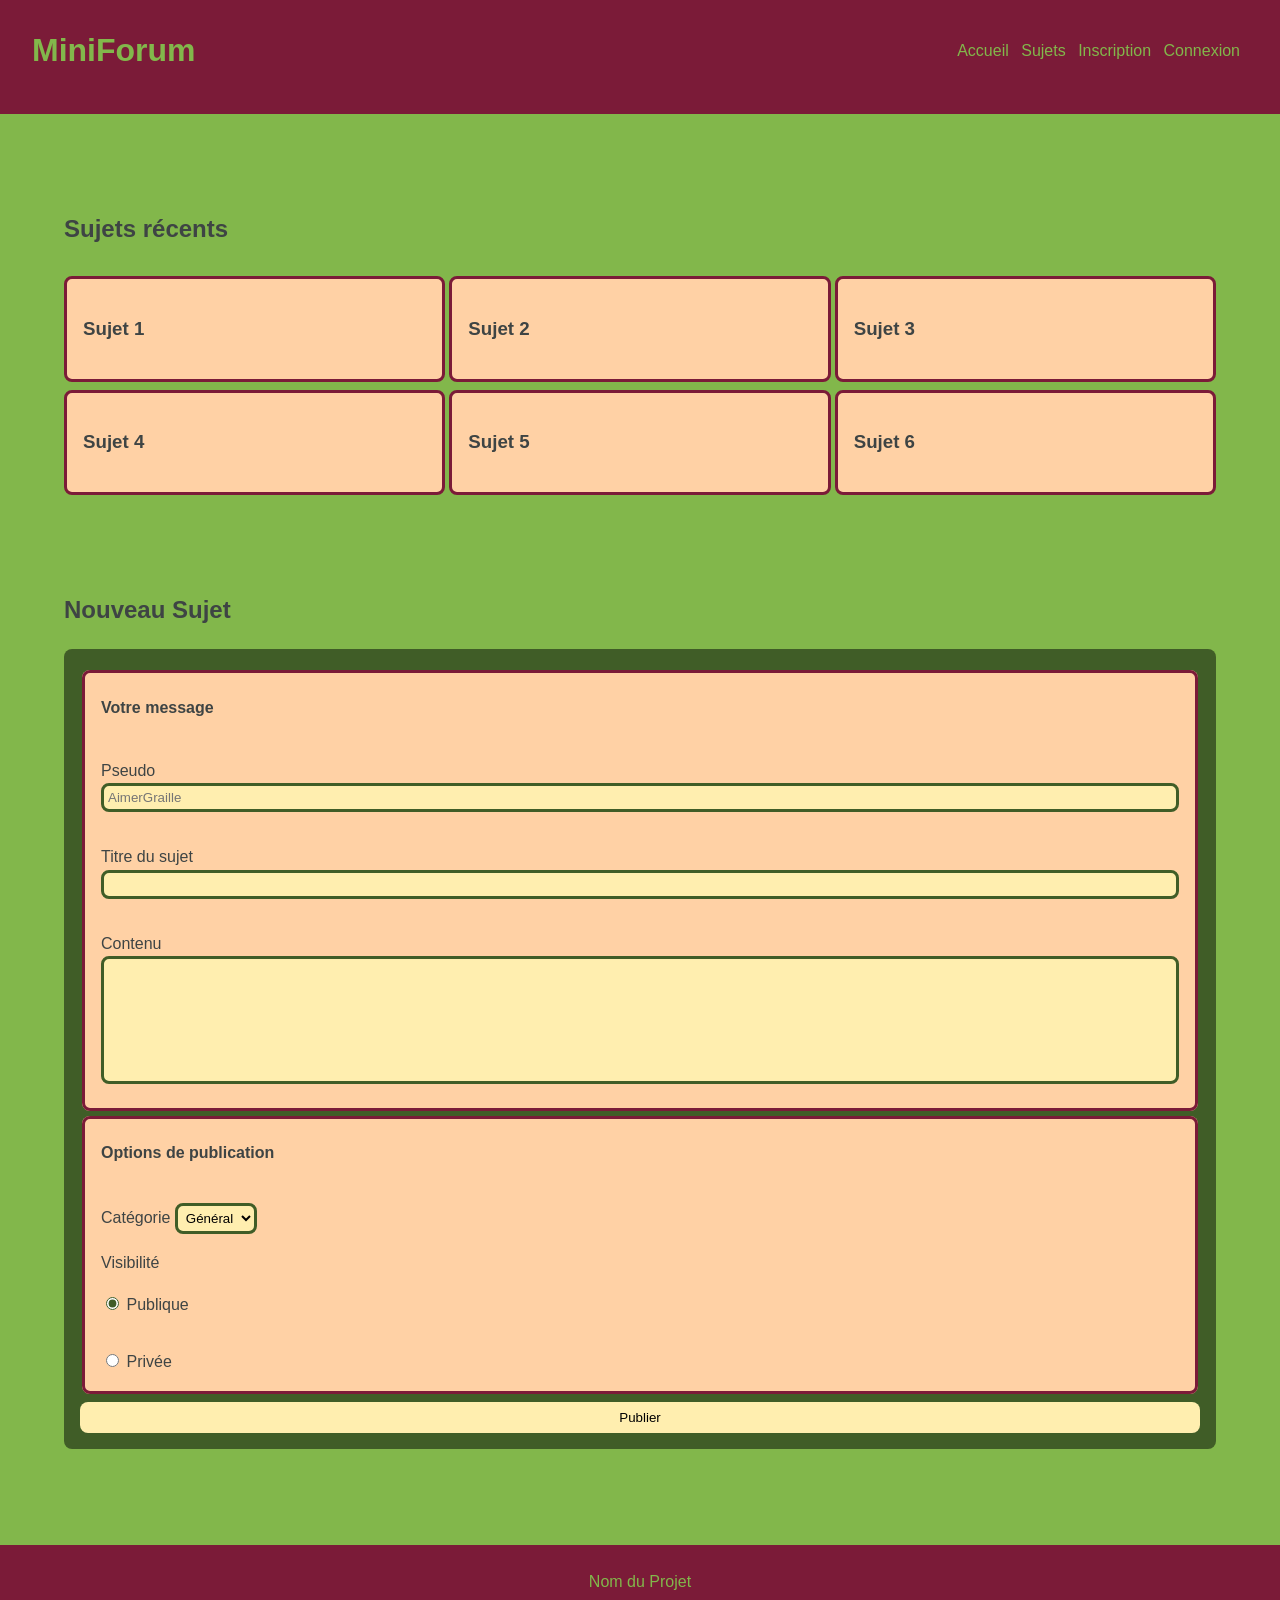
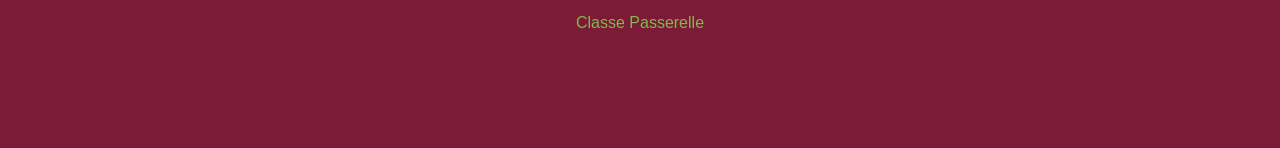
<file: index.html>
<!DOCTYPE html>
<html lang ="fr">
    <head>
        <meta charset="UTF-8">
        <meta name="viewport" content="width=device-width, initial-scale=1.0">
        <title>MiniForum - Accueil</title>
        <link rel="stylesheet" href="style.css">
        <script src="app.js" defer > </script>
    </head>
    <body class="image-fond">
        <header class="entete">
            <h1>MiniForum</h1>
            <nav>
                <a href="index.html">Accueil</a>
                <a href="#sujets">Sujets</a>
                <a href="inscription.html">Inscription</a>
                <a href="connexion.html">Connexion</a>
            </nav>
        </header>

        <main>

            <section id="sujets" class="liste-sujets">

                <h2>Sujets récents</h2>

                <!-- <article id="article1" class="carte-sujet">
                    <h3><a href="sujet1.html">Sujet 1</a></h3>
                    <strong>auteurs</strong> articles 
                </article>

                <article id="article2" class="carte-sujet">
                    <h3><a href="sujet2.html">Sujet 2</a></h3>
                    <strong>auteurs</strong> articles
                </article>

                <article id="article3" class="carte-sujet">
                    <h3><a href="sujet3.html">Sujet 3</a></h3>
                    <strong>auteurs</strong> articles
                </article> -->

            </section>

            <section>
                <h2>Nouveau Sujet</h2>
                <form id="form-nouveau-sujet" action="/topics" method="post" novalidate>
                    <fieldset class="carte-message">
                        <h4>Votre message</h4>
                        <p>
                            <label for="pseudo">Pseudo</label>
                            <input type="text" id="pseudo" name="pseudo" pattern="[A-Za-z0-9]{3,15}" placeholder="AimerGraille" title ="3 à 15 caractères : lettres et chiffres uniquement " required>
                            <span class ="message-erreur" id ="erreur-pseudo" > </span>
                        </p>

                        <p>
                            <label for="titre">Titre du sujet</label>
                            <input type="text" id="titre" name="titre" maxlength="80" required>
                            <span class ="message-erreur" id ="erreur-titre" > </span>
                        </p>

                        <p>
                            <label for="message">Contenu</label>
                            <textarea id="message" name="message" rows="6" maxlength="500" required></textarea>
                            <span class ="message-erreur" id ="erreur-message" > </span>
                        </p>
                    </fieldset>

                    <fieldset class="option-publication">
                        <h4>Options de publication</h4>
                        <p>
                            <label for="categorie">Catégorie</label>
                            <select id="categorie" name="categorie">
                                <option value="general">Général</option>
                                <option value="aide">Aide</option>
                                <option value="projet">Projets</option>
                            </select>
                        </p>

                        <label for="visibilite">Visibilité</label>
                        <p>
                            <input class="radio" type="radio" id="public" name="visibilite" value="public" checked>
                            <label for="public">Publique</label>
            
                        </p>

                       <p>
                            <input class="radio" type="radio" id="prive" name="visibilite" value="prive">
                            <label for="prive">Privée</label>

                        </p>
                    
                    </fieldset>

                    <button type="submit" class="bouton">Publier</button>
                </form>
            </section>
        </main>

        <footer class="pied">
            <p>Nom du Projet</p>
            <p>Classe Passerelle</p>
        </footer>
    </body>
</html>
</file>
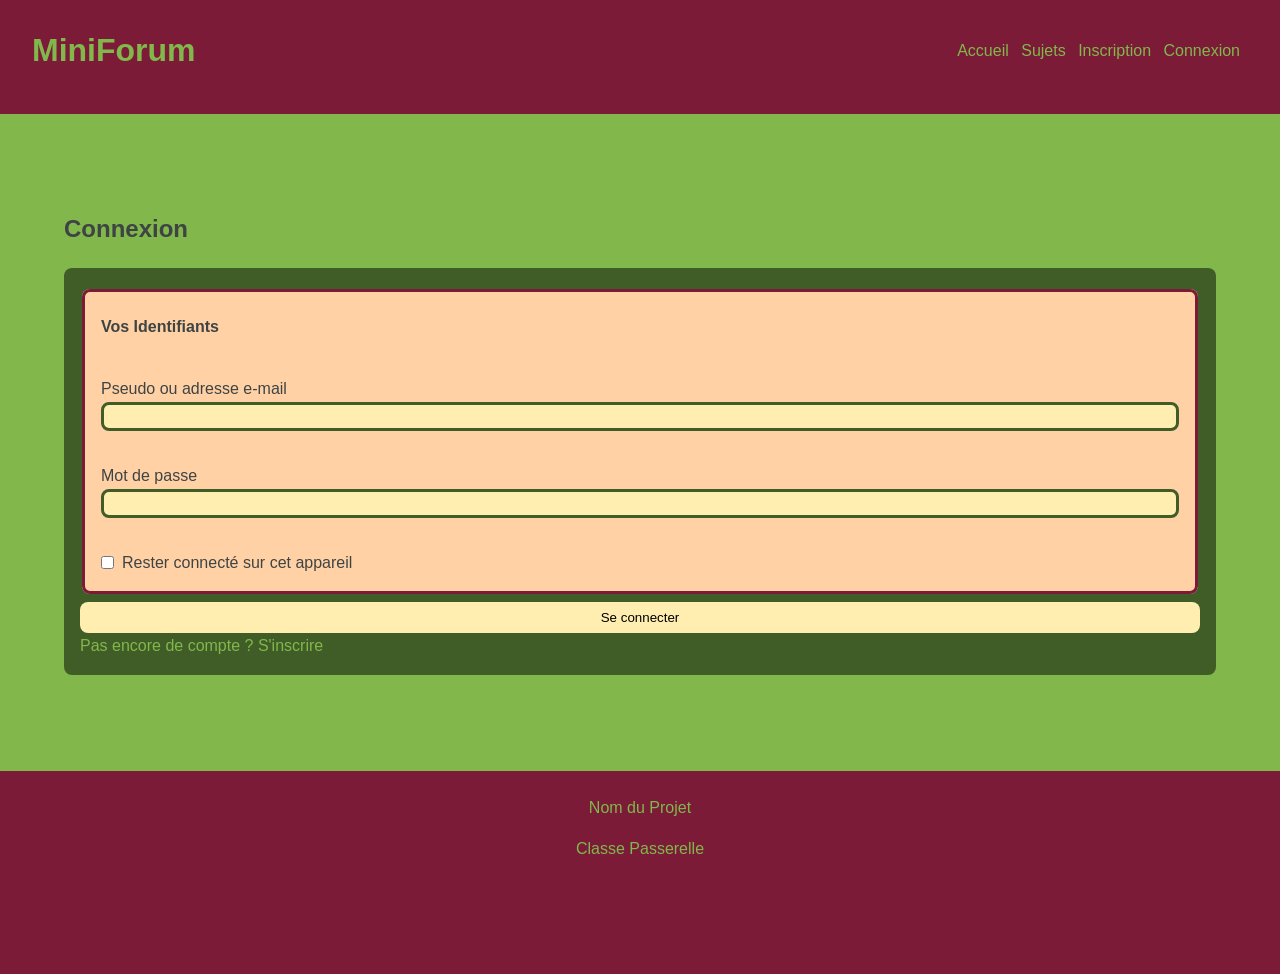
<file: connexion.html>
<!DOCTYPE html>
<html lang ="fr">
    <head>
        <meta charset="UTF-8">
        <meta name="viewport" content="width=device-width, initial-scale=1.0">
        <title>MiniForum - Bienvenue sur le MiniForum</title>
        <link rel="stylesheet" href="style.css">
        <script src="app.js" defer > </script>

    </head>
    <body>
        <header class="entete">
            <h1>MiniForum</h1>
           <nav>
                <a href="index.html">Accueil</a>
                <a href="index.html#sujets">Sujets</a>
                <a href="inscription.html">Inscription</a>
                <a href="connexion.html">Connexion</a>
            </nav>
        </header>

        <main>
            <h2>Connexion</h2>
         <form action="/connexion" method="post">
            
            <fieldset class="carte-message">

                <h4>Vos Identifiants</h4>

                <p>
                    <label>Pseudo ou adresse e-mail</label>
                    <input type="text" id="identifiant" name="identifiant" required>
                </p>

                <p>
                    <label for="password">Mot de passe</label>
                    <input type="text" id="password" name="password" required>
                </p>

                <p>
                    <input class="option" type="checkbox" id="connecte" name="connecte">
                    <label>Rester connecté sur cet appareil</label>
                </p>

            </fieldset>

            <button type="submit" class="bouton">Se connecter</button>
            <a href="inscription.html" class="link">Pas encore de compte ? S'inscrire</a>
         </form>
        </main>

        <footer class="pied">
            <p>Nom du Projet</p>
            <p>Classe Passerelle</p>
        </footer>
    </body>
</html>
</file>
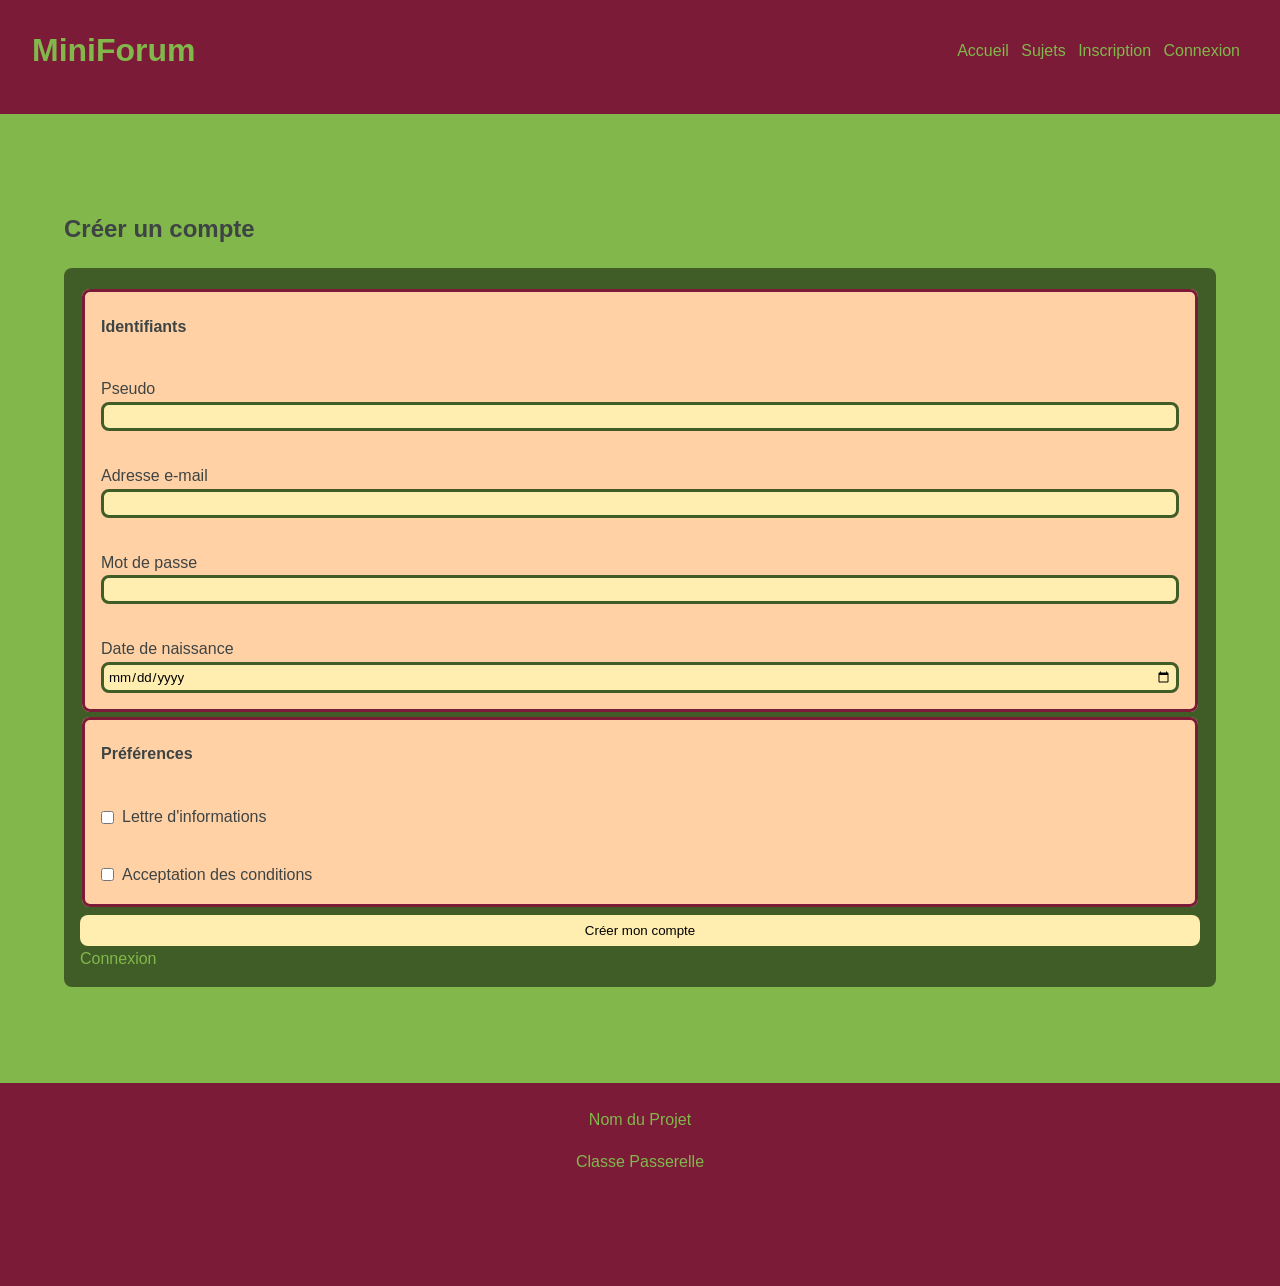
<file: inscription.html>
<!DOCTYPE html>
<html lang ="fr">
    <head>
        <meta charset="UTF-8">
        <meta name="viewport" content="width=device-width, initial-scale=1.0">
        <title>MiniForum - Bienvenue sur le MiniForum</title>
        <link rel="stylesheet" href="style.css">
        <script src="app.js" defer > </script>
    </head>
    <body>
        <header class="entete">
            <h1>MiniForum</h1>
            <nav>
                <a href="index.html">Accueil</a>
                <a href="index.html#sujets">Sujets</a>
                <a href="inscription.html">Inscription</a>
                <a href="connexion.html">Connexion</a>
            </nav>
        </header>

        <main>
           <h2>Créer un compte</h2>
           <form action="/inscription" method="post">
            <fieldset class="carte-message">
                <h4>Identifiants</h4>
                <p>
                    <label for="pseudo">Pseudo</label>
                    <input type="text" id="pseudo" name="pseudo" pattern="[A-Za-z0-9]{3,15}" title="3 à 15 lettres ou chiffres" required>
                </p>

                <p>
                    <label for="email">Adresse e-mail</label>
                    <input type="email" id="email" name="email" required>
                </p>
                
                <p>
                    <label for="motdepasse">Mot de passe</label>
                    <input type="password" id="motdepasse" name="motdepasse" minlength="8" required>
                </p>

                <p>
                    <label for="naissance">Date de naissance</label>
                    <input type="date" id="naissance" name="naissance">
                </p>
                
            </fieldset>
            <fieldset class="carte-message">
                <h4>Préférences</h4>
                <p>
                    <input class="option" type="checkbox" id="newsletter" name="newsletter" value="newsletter" >
                    <label for="newsletter">Lettre d'informations</label>
                </p>

                <p>
                    <input class="option" type="checkbox" id="cgu" name="cgu" required>
                    <label for="cgu">Acceptation des conditions</label>
                </p>

            </fieldset>
            <button type="submit" class="bouton">Créer mon compte</button>
            <a href="./connexion.html" class="link">Connexion</a>
           </form> 
        </main>

        <footer class="pied">
            <p>Nom du Projet</p>
            <p>Classe Passerelle</p>
        </footer>
    </body>
</html>
</file>
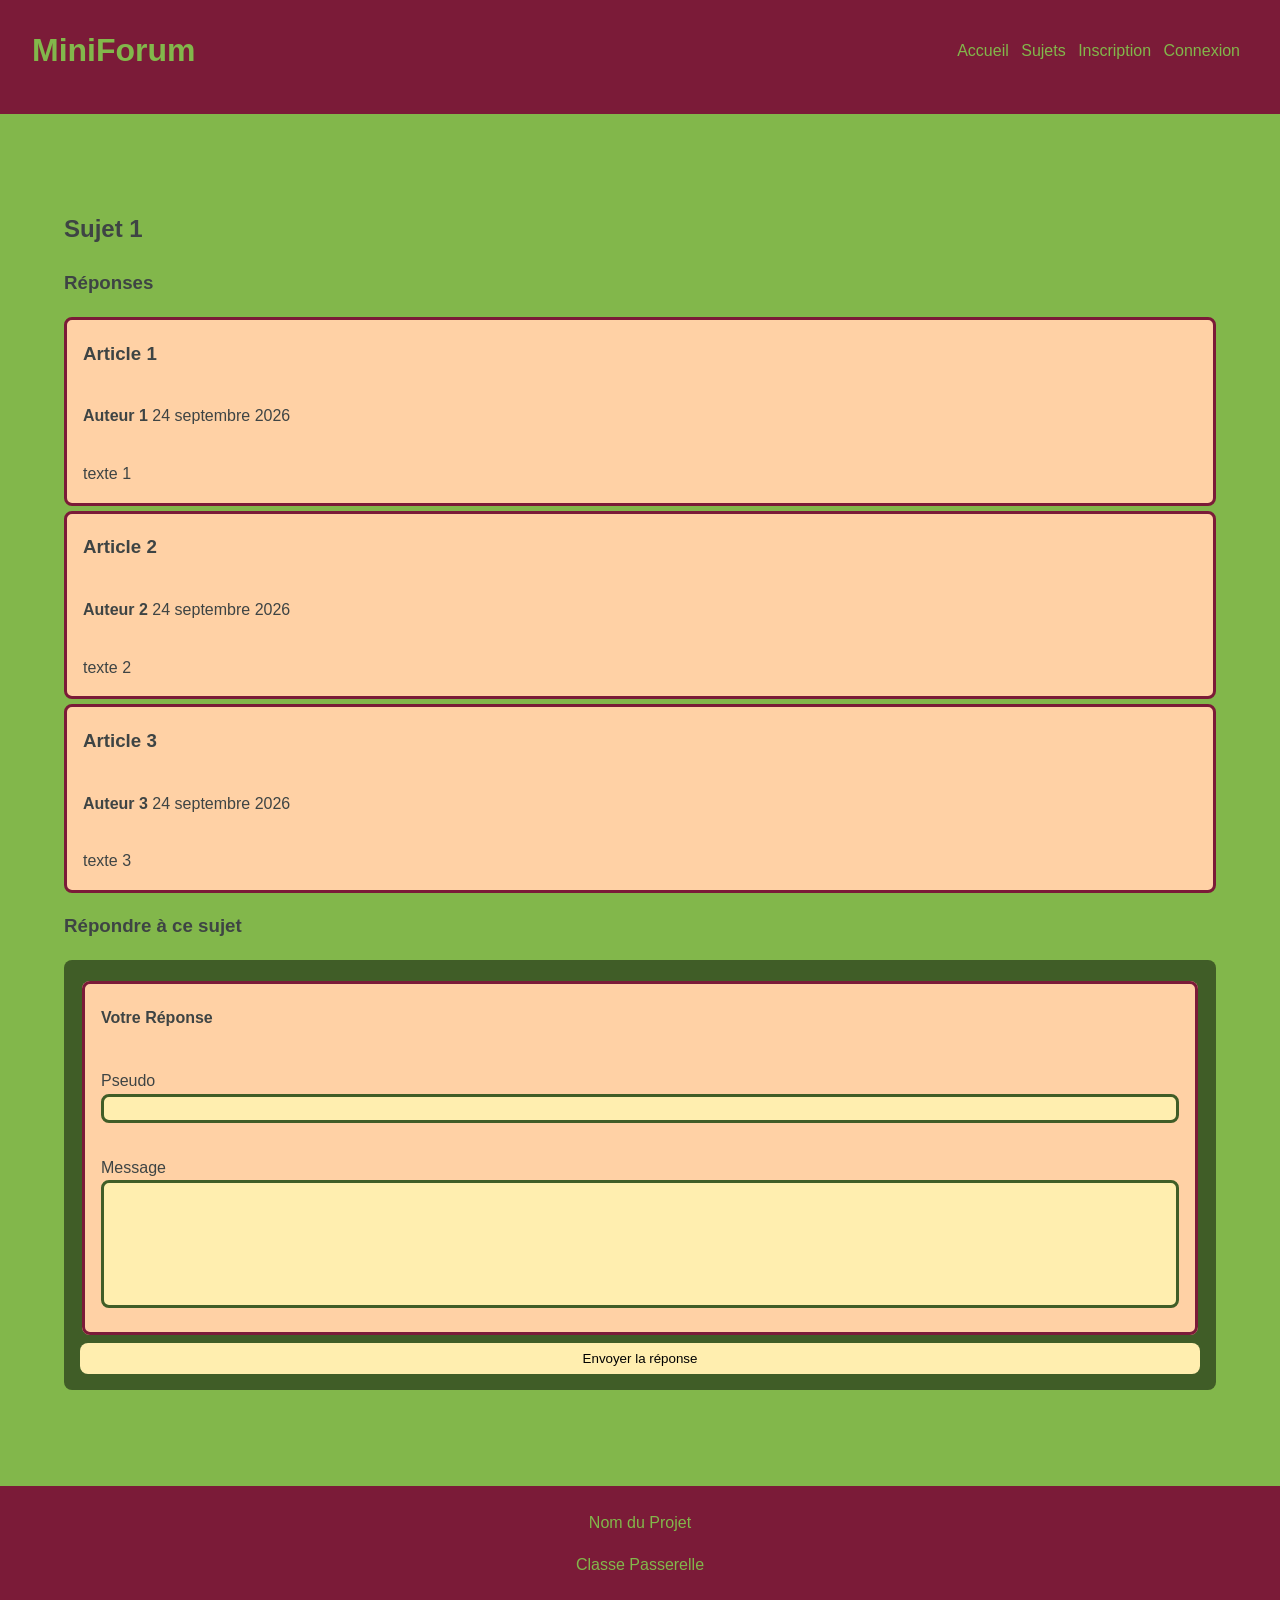
<file: sujet.html>
<!DOCTYPE html>
<html lang ="fr">
    <head>
        <meta charset="UTF-8">
        <meta name =" viewport " content =" width = device -width , initial - scale =1.0 ">
        <title>MiniForum - Bienvenue sur le MiniForum</title>
        <link rel="stylesheet" href="style.css">

    </head>
    <body>
        <header class="entete">
            <h1>MiniForum</h1>
            <nav>
                <a href="index.html">Accueil</a>
                <a href="#sujets">Sujets</a>
                <a href="inscription.html">Inscription</a>
                <a href="connexion.html">Connexion</a>
            </nav>
        </header>

        <main>
             <h2>Sujet 1</h2>

            <section id="Reponses1">
                <h3>Réponses</h3>
                <article class="carte-message">
                    <h3>Article 1</h3>
                    <p><strong>Auteur 1</strong> <time datetime="2026-09-24">24 septembre 2026</time></p>
                    <p>texte 1</p>
                </article>

                <article class="carte-message">
                    <h3>Article 2</h3>
                    <p><strong>Auteur 2</strong> <time datetime="2026-09-24">24 septembre 2026</time></p>
                    <p>texte 2</p>
                </article>

                <article class="carte-message">
                    <h3>Article 3</h3>
                    <p><strong>Auteur 3</strong> <time datetime="2026-09-24">24 septembre 2026</time></p>
                    <p>texte 3</p>
                </article>

            </section>

            <h3> Répondre à ce sujet</h3>
            <form>
                <fieldset class="carte-message">
                   <h4 class="reponses">Votre Réponse</h4>
                    <p>
                        <label for="pseudo">Pseudo</label>
                        <input type="text" id="pseudo" name="pseudo" required>
                    </p>
                    <p>
                        <label for="message">Message</label>
                        <textarea id="message" name="message" rows="6" required></textarea>
                    </p>
                </fieldset>
                <button type="submit" class="bouton" >Envoyer la réponse</button>
            </form>
        </main>

        <footer class="pied">
            <p>Nom du Projet</p>
            <p>Classe Passerelle</p>
        </footer>
    </body>
</html>
</file>
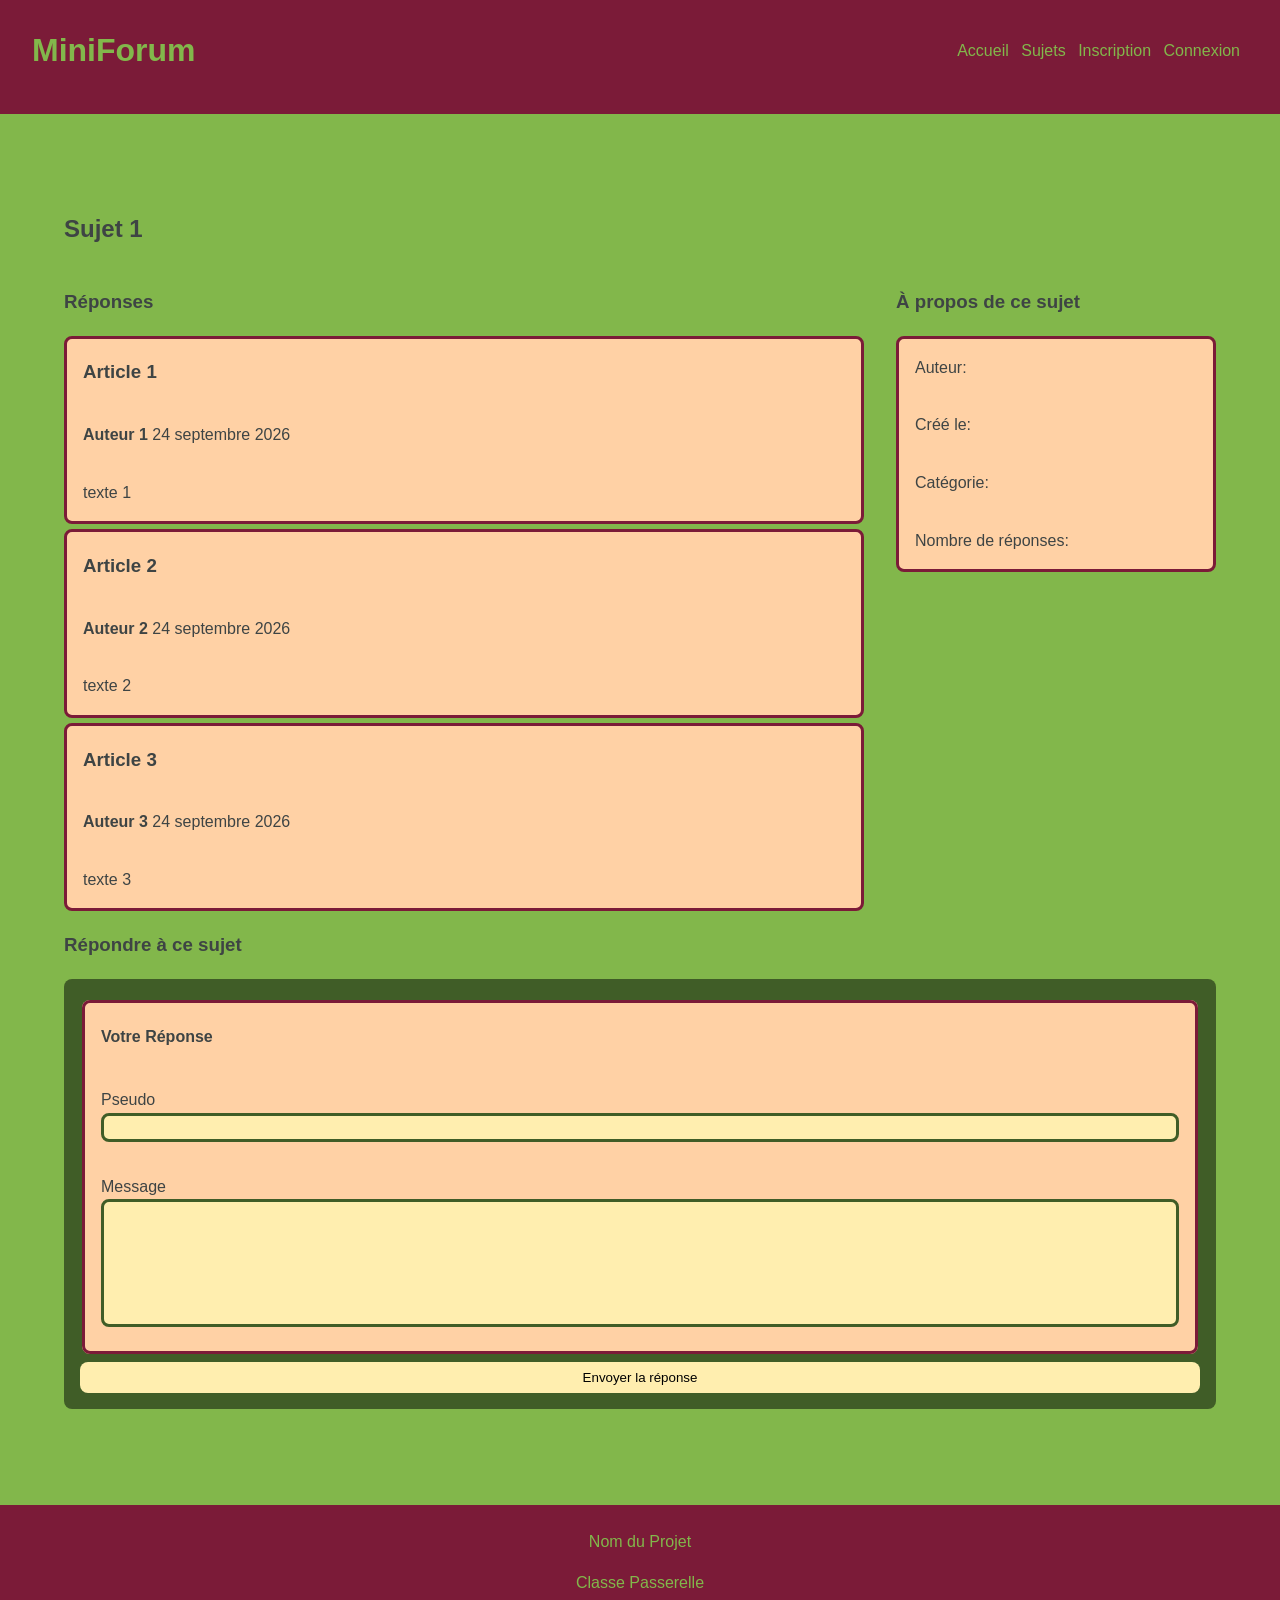
<file: sujet1.html>
<!DOCTYPE html>
<html lang ="fr">
    <head>
        <meta charset="UTF-8">
        <meta name="viewport" content="width=device-width, initial-scale=1.0">
        <title>MiniForum - Bienvenue sur le MiniForum</title>
        <link rel="stylesheet" href="style.css">
        <script src="app.js" defer > </script>
    </head>
    <body>
        <header class="entete">
            <h1>MiniForum</h1>
            <nav>
                <a href="index.html">Accueil</a>
                <a href="index.html#sujets">Sujets</a>
                <a href="inscription.html">Inscription</a>
                <a href="connexion.html">Connexion</a>
            </nav>
        </header>

        <main>
            <h2>Sujet 1</h2>

            <section id="Reponses1">
                
               <div class="zone-sujet">
                    <section class="fil-messages">
                        <h3>Réponses</h3>
                        <article class="carte-message">
                        <h3>Article 1</h3>
                        <p><strong>Auteur 1</strong> <time datetime="2026-09-24">24 septembre 2026</time></p>
                        <p>texte 1</p>
                        </article>

                        <article class="carte-message">
                            <h3>Article 2</h3>
                            <p><strong>Auteur 2</strong> <time datetime="2026-09-24">24 septembre 2026</time></p>
                            <p>texte 2</p>
                        </article>

                        <article class="carte-message">
                            <h3>Article 3</h3>
                            <p><strong>Auteur 3</strong> <time datetime="2026-09-24">24 septembre 2026</time></p>
                            <p>texte 3</p>
                        </article>
                    </section>

                    <aside class="infos-sujet">
                        <h3> À propos de ce sujet </h3>
                        <article class="carte-message">
                            <p>Auteur:</p>
                            <p>Créé le:</p>
                            <p>Catégorie:</p>
                            <p>Nombre de réponses:</p>
                        </article>
                    </aside>
               </div>

            </section>

            <h3> Répondre à ce sujet</h3>
            <form>
                <fieldset class="carte-message">
                   <h4 class="reponses">Votre Réponse</h4>
                    <p>
                        <label for="pseudo">Pseudo</label>
                        <input type="text" id="pseudo" name="pseudo" required>
                    </p>
                    <p>
                        <label for="message">Message</label>
                        <textarea id="message" name="message" rows="6" required></textarea>
                    </p>
                </fieldset>
                <button type="submit" class="bouton" >Envoyer la réponse</button>
            </form>
        </main>

        <footer class="pied">
            <p>Nom du Projet</p>
            <p>Classe Passerelle</p>
        </footer>
    </body>
</html>
</file>
<file: style.css>
*{ box-sizing: border-box; }
/*
palette de couleur:
--> vert clair:#82b74b
--> vert foncé: #405d27
--> beige: #c1946a  #ffd1a5 #ffeeaf
--> gris foncé: #3e4444
--> bordeaux: #7B1B38
*/
 
/* === 1. Reglages generaux ============================ */
:root{

    --couleur-texte: #3e4444;
    --couleur-form: #405d27;
    --couleur-fond: #82b74b;
    --couleur-carte:#ffd1a5;
    --couleur-bordure-lien: #7B1B38;
    --couleur-bulle:#ffeeaf;

    --pas-espace: 0rem;
    --espace-tres-petit: 0.25rem; 
    --espace-petit: 0.5rem;
    --espace-moyen: 1rem; 
    --espace-grand: 2rem;
    --espace-tres-grand: 6rem;

    --rayon: 0.5rem;

    --couleur-erreur: #A32020;
}

.message-erreur {
    margin: 0.25rem 0 0;
    min-height: 1.2em;
    color: var(--couleur-erreur);
    font-size: 0.875rem;
}

body
{
    background-image: url('');
    background-repeat: no-repeat;
    background-position: center center;
    background-size: cover;
    background-attachment: fixed;

    margin: var(--pas-espace);
    font-family: 'Luckiest Guy', cursive, sans-serif;
    font-size: 1rem;
    line-height: 1.6;
    color: var(--couleur-texte);
    background-color: var(--couleur-fond);
}

main{
    width: 90%;
    max-width: 75rem;
    margin: var(--pas-espace) auto;
    padding: var(--pas-espace);
}

h2 {
    margin-top: var(--espace-tres-grand);
    flex: 1 1 100%;
}
/* label { 
    display: block; 
    margin-bottom: 4px; 
} */
/* === 2. En-tete et navigation ======================== */
.entete{
    align-items: flex-start; /* center*/
    background-color: var(--couleur-bordure-lien);
    border: 0px solid var(--couleur-form);
    color: var(--couleur-fond);
    display: flex;
    flex-direction: column;
    justify-content: space-between;
    gap: var(--espace-petit); /* a modifier*/
    padding: var(--espace-tres-petit) var(--espace-grand);
    padding-bottom: var(--espace-moyen);

    background-image: url('');
    background-repeat: repeat;
    background-position: center center;
    background-size: cover;
    background-attachment:scroll;
}

@media (min-width: 48rem) {
.entete { flex-direction: row; align-items: center;}
}

nav ul { 
    display: flex;
    gap: var(--espace-moyen);
    list-style: none; 
    margin: var(--pas-espace); 
    padding: var(--pas-espace); 
}

.entete nav a{
    padding-right: var(--espace-petit);
    color: var(--couleur-fond);
    text-decoration: none;
}

.entete nav a:hover{
    padding-right: var(--espace-petit);
    color: var(--couleur-form);
    text-decoration: none;
}

.entete nav a:focus-visible{
    padding-right: var(--espace-petit);
    color: var(--couleur-form);
    text-decoration: none;
    outline: 3px solid var(--couleur-form);
    border-radius: var(--rayon);
    outline-offset: 2px;    
}


/* === 3. Contenu principal ============================ */

.liste-sujets { 
    display: flex;
    flex-wrap: wrap;
    gap: var(--espace-tres-petit);
    list-style: none;
    margin: var(--pas-espace);
    padding: var(--pas-espace);
}

.zone-sujet {
    display: flex;
    flex-wrap: wrap;
    gap: var(--espace-grand);
}

.fil-messages{
    flex: 1 1 24rem;
}

.infos-sujet{
    flex: 0 0 20rem;
}


/* === 4. Cartes de sujet ============================== */

.carte-sujet {
    background-image: url('');
    background-repeat: repeat;
    background-position: center center;
    background-size: cover;
    background-attachment:scroll;

    margin-top: var(--espace-tres-petit);
    padding: var(--espace-moyen);
    border: 3px solid var(--couleur-bordure-lien);
    border-radius: var(--rayon);
    background-color: var(--couleur-carte);
    flex: 1 1 18rem;
}

.carte-sujet a{
    color:var(--couleur-bordure-lien);
    text-decoration: none;
}

.carte-sujet a:focus-visible{
    outline: 3px solid var(--couleur-bordure-lien);
    border-radius: var(--rayon);
    outline-offset: 2px;
}

.carte-sujet:hover{
    border: 3px solid var(--couleur-bordure-lien);
    background-color: var(--couleur-bordure-lien);
    color:var(--couleur-fond);
}

.carte-sujet:hover strong,
.carte-sujet:hover a{
    color: var(--couleur-fond);
    text-decoration: none;
}

.carte-sujet strong{
    color: var(--couleur-form);
}


/* === 5. Formulaires ================================== */

input, textarea, select, button{
    font-family: inherit;
}

.option-publication, .carte-message {
    background-image: url('');
    background-repeat: repeat;
    background-position: center center;
    background-size: cover;
    background-attachment:scroll;

    display: flex;
    flex-direction: column;
    justify-content: flex-start;
    align-items: stretch;
    align-content: flex-start;

    margin-top: 5px;
    padding: var(--pas-espace) var(--espace-moyen);
    border: 3px solid var(--couleur-bordure-lien);
    border-radius: var(--rayon);
    background-color: var(--couleur-carte);
}

textarea{
    padding: var(--espace-moyen);
    width:100%;
    background-color: var(--couleur-bulle);
    border: 3px solid var(--couleur-form);
    border-radius: var(--rayon);
    resize:none;
}

textarea:focus-visible{ 
    outline: 3px solid var(--couleur-bordure-lien);
    border-radius: var(--rayon);
    outline-offset: 2px;
}

.carte-message p input{
    width: 100%;
    background-color: var(--couleur-bulle);
    padding: var(--espace-tres-petit);
    border: 3px solid var(--couleur-form);
    border-radius: var(--rayon);
}

.carte-message p input:focus-visible{ 
    outline: 3px solid var(--couleur-bordure-lien);
    border-radius: var(--rayon);
    outline-offset: 2px;
}

.option-publication select{
    background-color: var(--couleur-bulle);
    padding: var(--espace-tres-petit);
    border: 3px solid var(--couleur-form);
    border-radius: var(--rayon);
}

.option-publication select:focus-visible{ 
    outline: 3px solid var(--couleur-bordure-lien);
    outline-offset: 2px;
}

.carte-message label {
    display: block;
}

.carte-message p:has(input[type="checkbox"]) {
    display: flex;
    flex-direction: row;       /* Met la case et le texte côte à côte */
    align-items: center;       /* Aligne parfaitement la case et le texte verticalement */
    justify-content: flex-start; /* Aligne le tout à gauche */
    gap: var(--espace-petit);                 /* Crée un espace propre de 10px entre la case et le texte */
}

.carte-message p input[type="checkbox"] {
    width: auto;               /* Reprend sa taille de case normale */
    margin: var(--pas-espace);                 /* Supprime les marges indésirables */
    cursor: pointer;           /* Ajoute le curseur "main" au survol */
}

form{
   display: flex;
    flex-direction: column;
    justify-content: flex-start;
    align-items: stretch;
    align-content: flex-start;

    margin-top: var(--espace-tres-petit);
    padding: var(--espace-moyen);
    border: 0px solid var(--couleur-bordure-lien);
    border-radius: var(--rayon);
    background-color: var(--couleur-form); 
}

.bouton{
    border: none;
    width: 100%;
    margin-top: var(--espace-petit);
    background-color: var(--couleur-bulle);
    padding: var(--espace-petit);
    border-radius: var(--rayon);
}

.bouton:focus-visible{ 
    color: var(--couleur-fond);
    background-color: var(--couleur-bordure-lien);
    outline: 0px;
    outline-offset: 2px;
}

.bouton:hover{
    color: var(--couleur-fond);
    background-color: var(--couleur-bordure-lien);
}

.link{
    color: var(--couleur-fond);
    text-decoration: none;
}

.link:hover{
    color: var(--couleur-bordure-lien);
    text-decoration: underline;
}

.link:focus-visible{
    outline: 3px solid var(--couleur-bordure-lien);
    border-radius: var(--rayon);
    outline-offset: 2px;
}

section form input[type="radio"]{
    accent-color: var(--couleur-form);
}

section form input[type="radio"]:focus-visible{ 
    outline: 3px solid var(--couleur-bordure-lien);
    outline-offset: 2px;
}


/* === 6. Pied de page ================================= */
.pied {
    color: var(--couleur-fond);
    margin-top: var(--espace-tres-grand);
    padding-top: var(--espace-petit);
    padding-bottom: var(--espace-tres-grand);
    background-color: var(--couleur-bordure-lien);
    text-align: center;

    background-image: url('');
    background-repeat: repeat;
    background-position: center center;
    background-size: cover;
    background-attachment:scroll;
}
</file>
